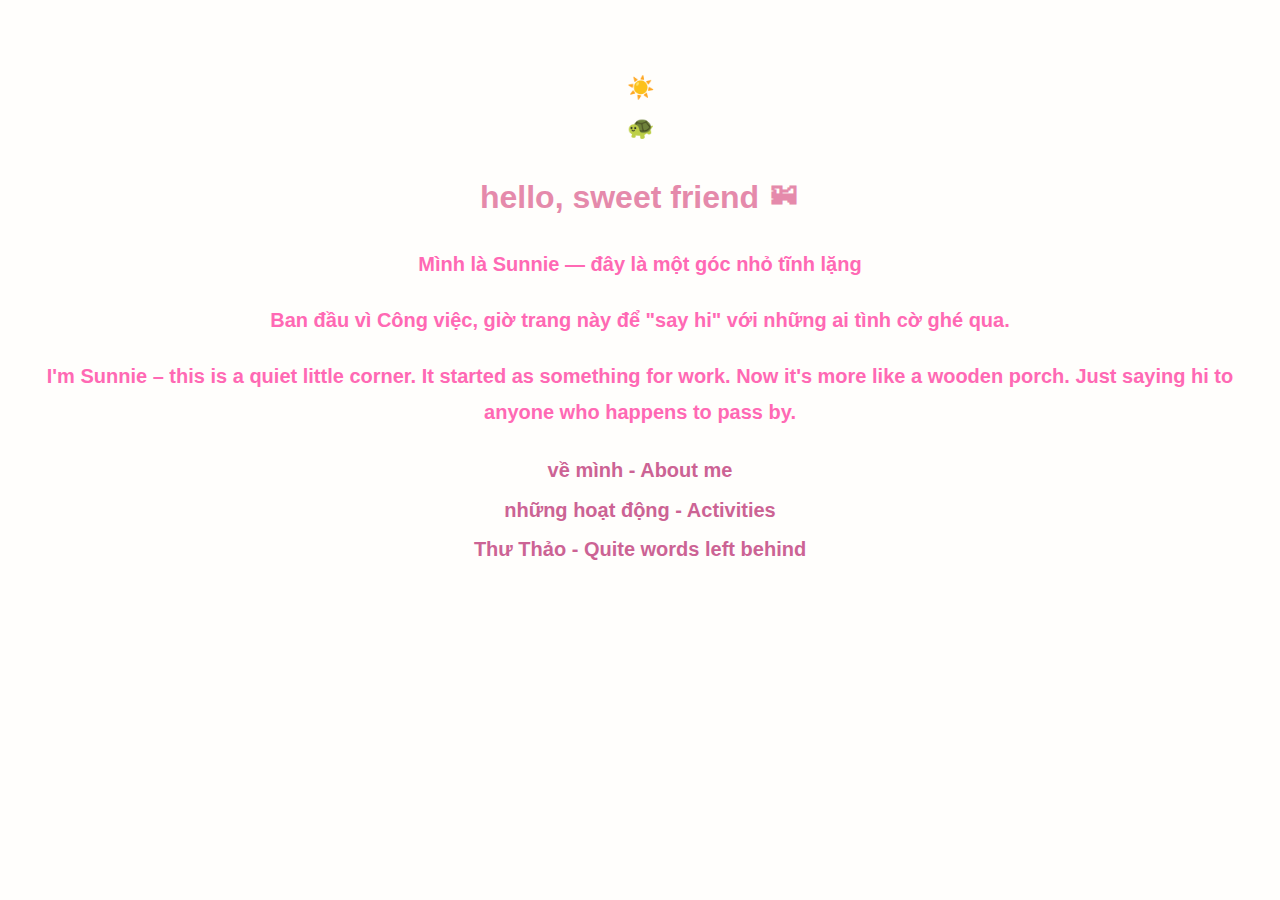
<file: index.html>
<!DOCTYPE html>
<html lang="vi">
<head>
  <meta charset="UTF-8">
  <meta name="viewport" content="width=device-width, initial-scale=1.0">
  <title>Sunnie ☀️</title>
  <link rel="stylesheet" href="style.css">
</head>
<body>
  <div class="sun-container">
    <div class="sun">☀️</div>
    🐢
  </div>

  <h1>hello, sweet friend 🩁</h1>
  <p style="color: #ff69b4; font-weight: bold;">
    Mình là Sunnie — đây là một góc nhỏ tĩnh lặng
  </p>
<p style="color: #ff69b4; font-weight: bold;">
    Ban đầu vì Công việc, giờ trang này để "say hi" với những ai tình cờ ghé qua.
  </p>
 <p style="color: #ff69b4; font-weight: bold;">
    I'm Sunnie – this is a quiet little corner. It started as something for work. Now it's more like a wooden porch. Just saying hi to anyone who happens to pass by.
  </p>
  <nav>
    <a href="about.html">về mình - About me</a><br>
    <a href="projects.html">những hoạt động - Activities</a><br>
    <a href="blog.html">Thư Thảo - Quite words left behind</a>
  </nav>
</body>
</html>
</file>
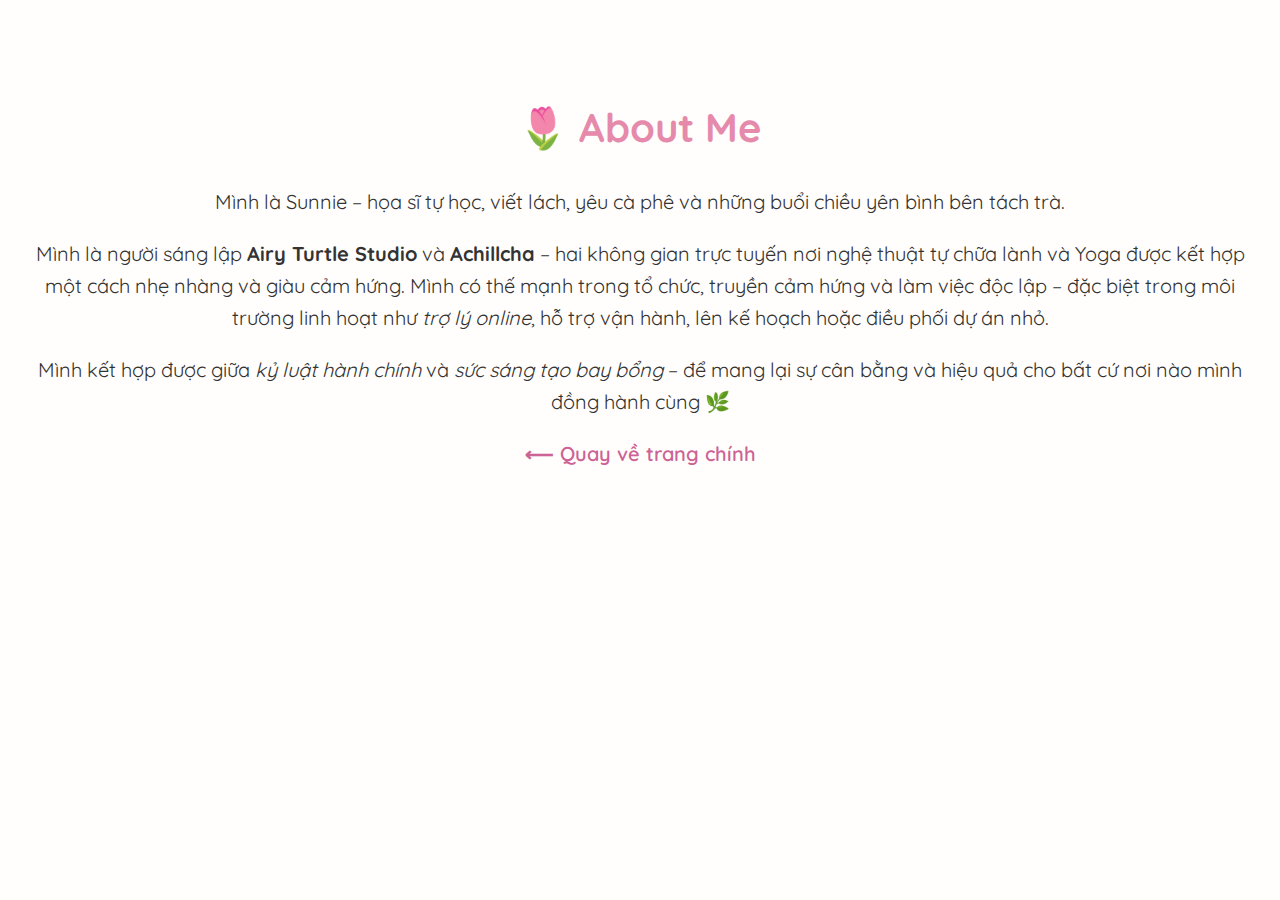
<file: about.html>
<!DOCTYPE html>
<html lang="vi">
<head>
  <meta charset="UTF-8" />
  <title>About Me</title>
  <link href="https://fonts.googleapis.com/css2?family=Quicksand:wght@400;600&display=swap" rel="stylesheet">
  <style>
    body {
      font-family: 'Quicksand', sans-serif;
      font-size: 20px;
      line-height: 1.6;
      color: #333;
      background-color: #fffefc;
      text-align: center;
      padding: 60px 20px;
    }
    h1 {
      color: #e58aab;
    }
    a {
      color: #cc6394;
      text-decoration: none;
      font-weight: 600;
    }
  </style>
</head>
<body>
  <h1>🌷 About Me</h1>
  <p>Mình là Sunnie – họa sĩ tự học, viết lách, yêu cà phê và những buổi chiều yên bình bên tách trà.</p>
  <p>
  Mình là người sáng lập <strong>Airy Turtle Studio</strong> và <strong>Achillcha</strong> – hai không gian trực tuyến nơi nghệ thuật tự chữa lành và Yoga được kết hợp một cách nhẹ nhàng và giàu cảm hứng. Mình có thế mạnh trong tổ chức, truyền cảm hứng và làm việc độc lập – đặc biệt trong môi trường linh hoạt như <em>trợ lý online</em>, hỗ trợ vận hành, lên kế hoạch hoặc điều phối dự án nhỏ.
</p>
<p>
  Mình kết hợp được giữa <em>kỷ luật hành chính</em> và <em>sức sáng tạo bay bổng</em> – để mang lại sự cân bằng và hiệu quả cho bất cứ nơi nào mình đồng hành cùng 🌿
</p>
  <a href="index.html">⟵ Quay về trang chính</a>
</body>
</html>
</file>
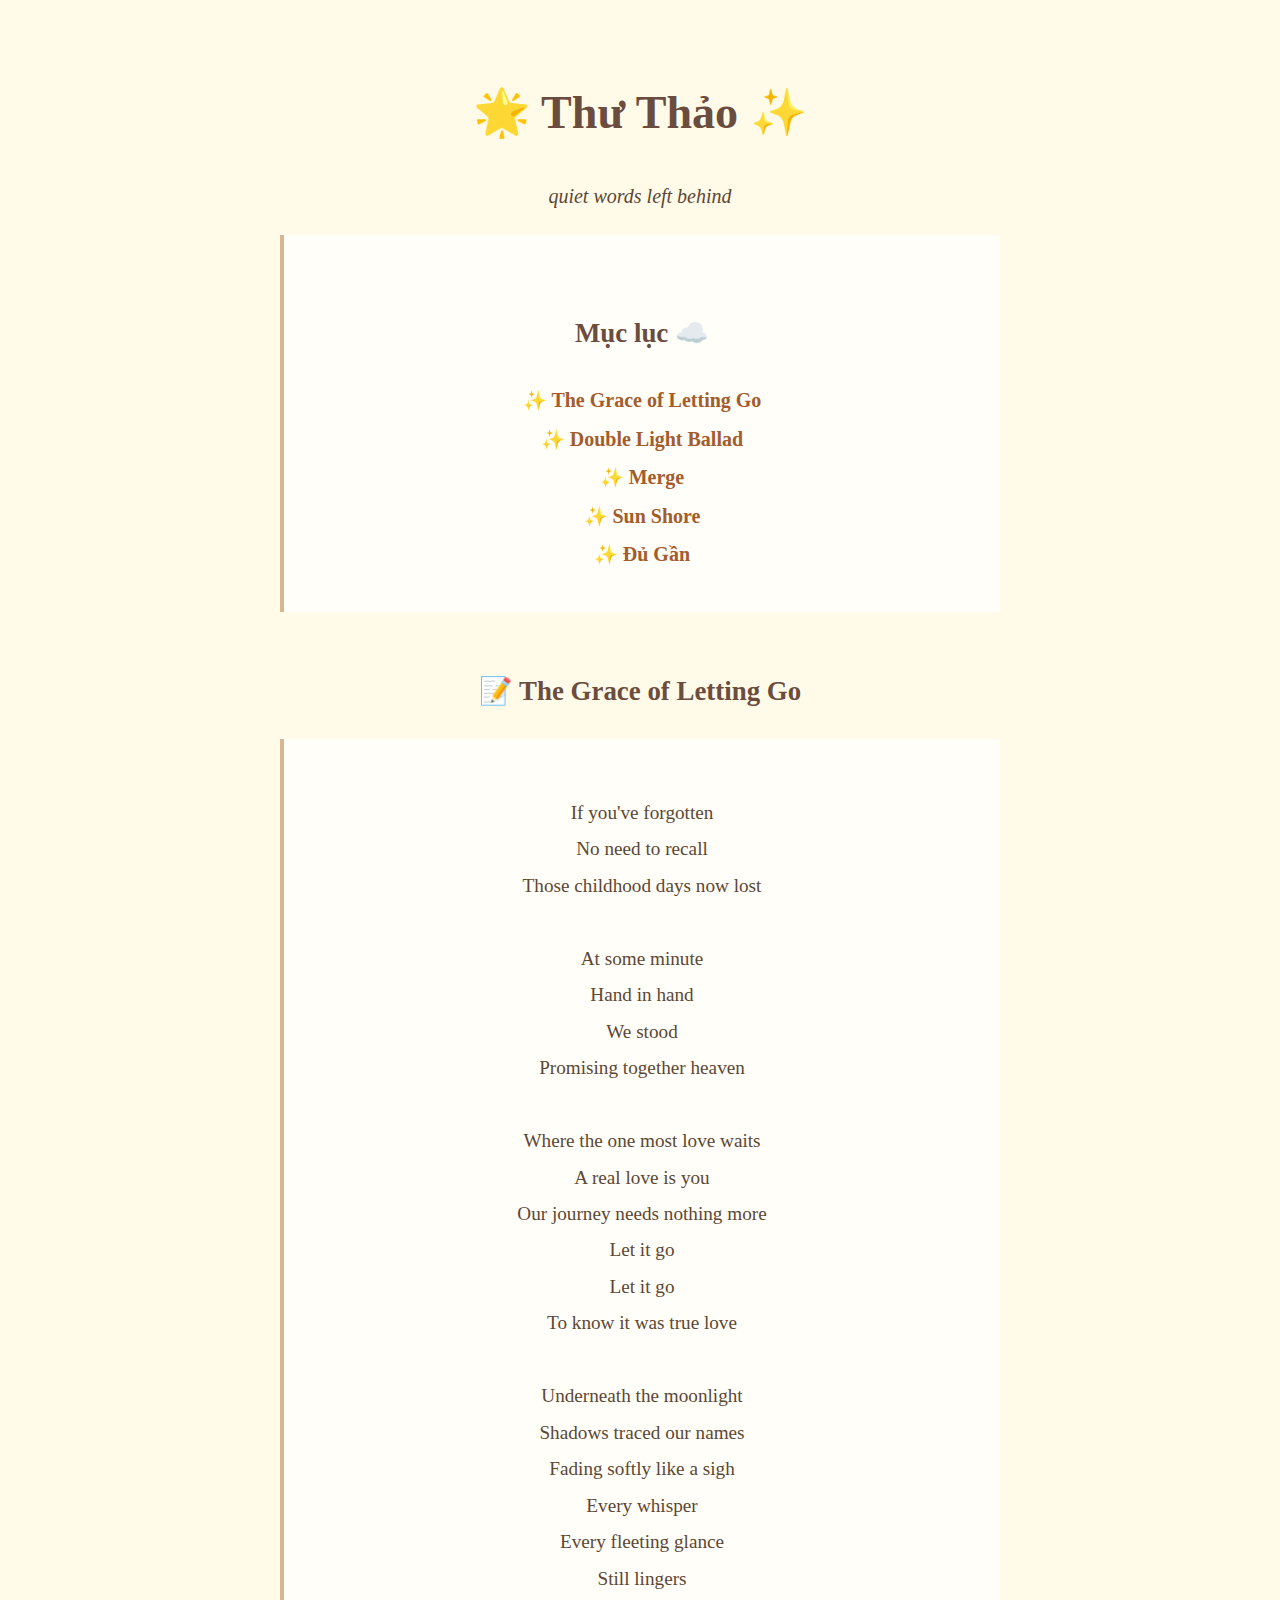
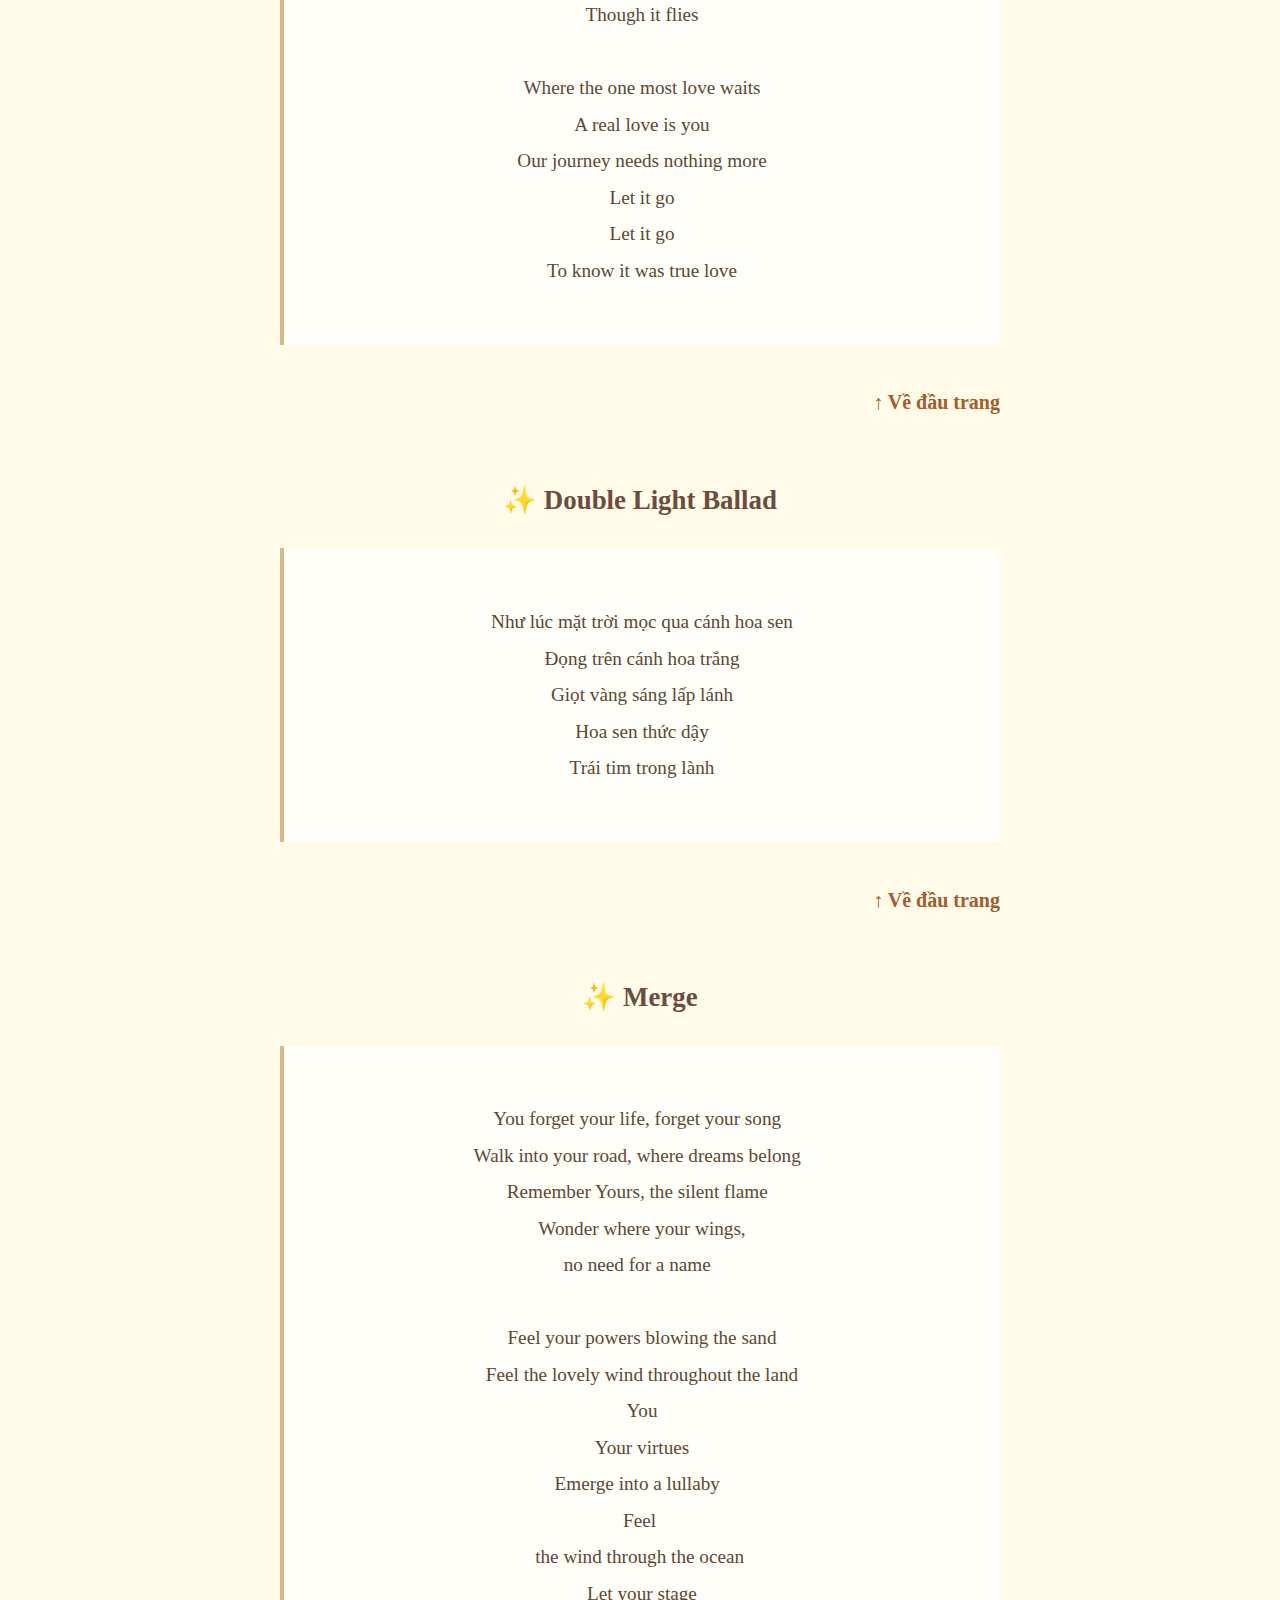
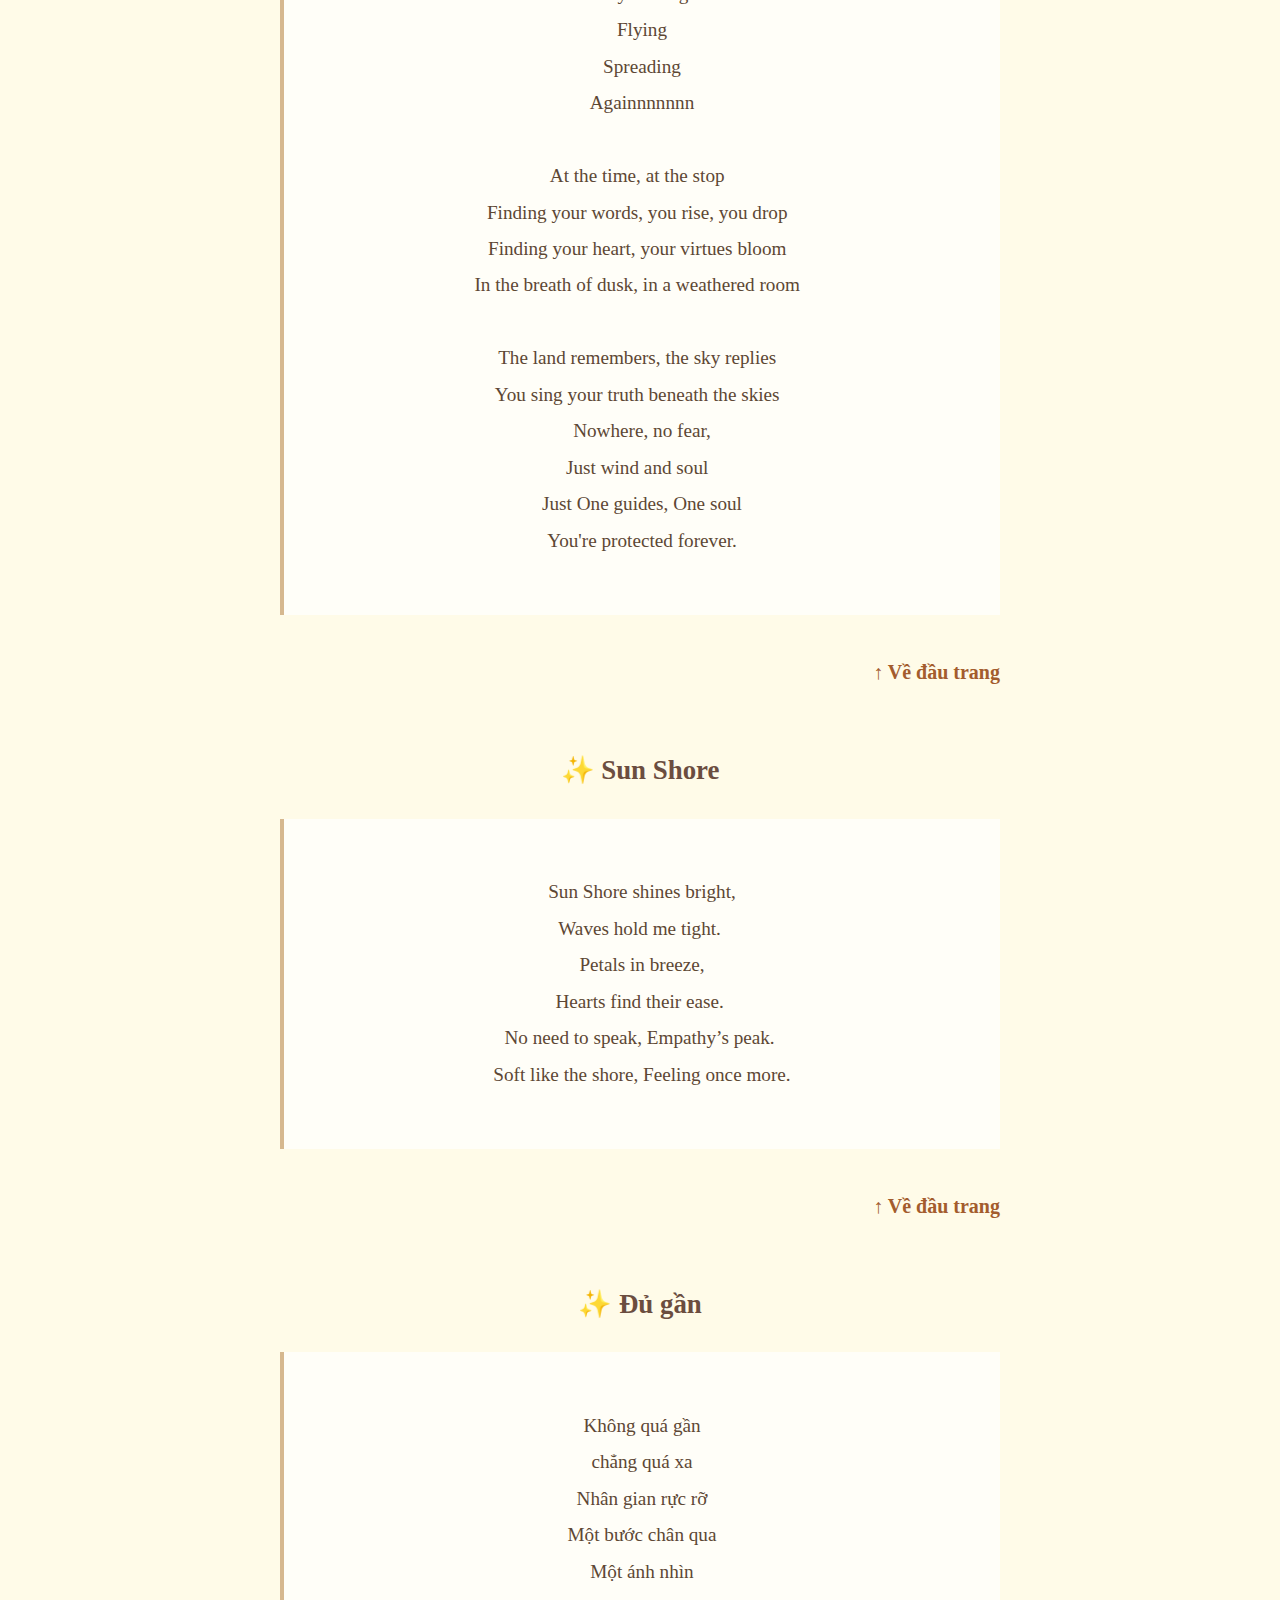
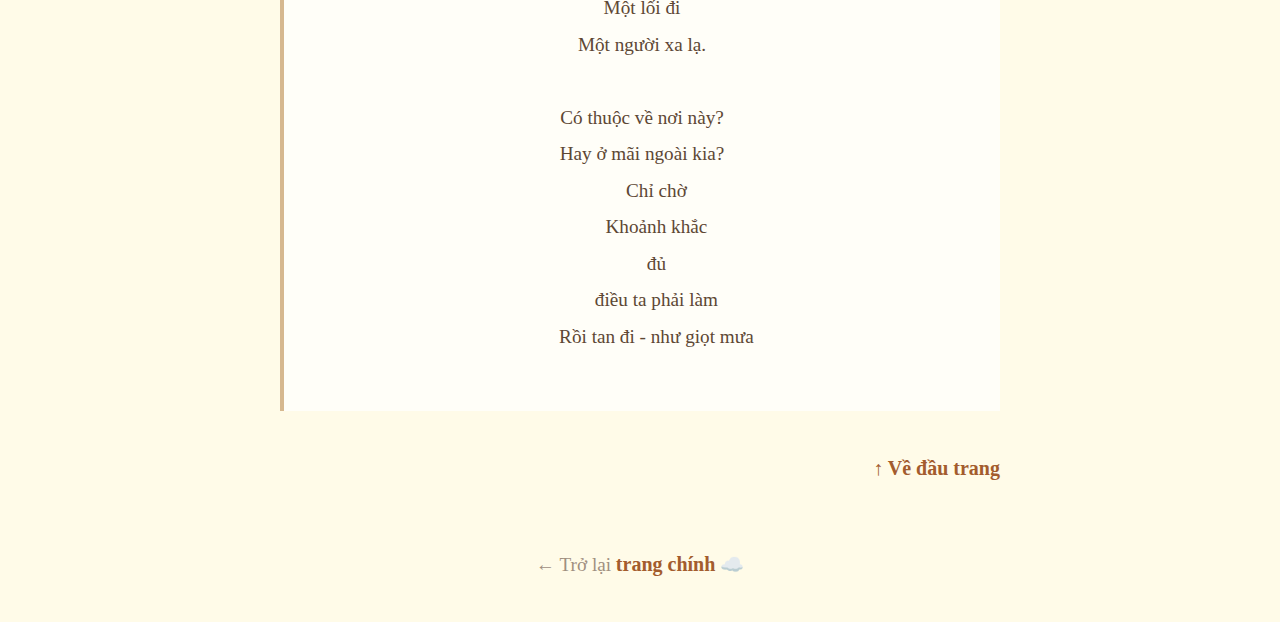
<file: blog.html>
<!DOCTYPE html>
<html lang="vi">
<head>
  <meta charset="UTF-8" />
  <meta name="viewport" content="width=device-width, initial-scale=1.0" />
  <title>Thư Thảo ✨</title>
  <link rel="stylesheet" href="style.css" />
  <style>
    body {
      font-family: 'Segoe UI', serif;
      background: #fffbe8;
      max-width: 720px;
      margin: auto;
      padding: 2em;
      line-height: 1.9;
      font-size: 1.2em;
      color: #5d4734;
    }
    h1 {
      font-size: 2.4em;
      color: #6b4d3f;
      text-align: center;
    }
    h2 {
      font-size: 1.4em;
      margin-top: 2em;
      color: #6b4d3f;
    }
    a {
      color: #a35c2d;
      text-decoration: none;
    }
    .toc {
      background: #fffef8;
      padding: 1em;
      border-left: 4px solid #d6b88f;
      margin-bottom: 2em;
    }
    .toc ul {
      list-style: none;
      padding-left: 0;
    }
    .toc li::before {
      content: "✨ ";
      color: #d58a54;
    }
    .entry {
      background: #fffef8;
      padding: 1em;
      border-left: 4px solid #d6b88f;
      margin-bottom: 2em;
      white-space: pre-wrap;
    }
    .edit-link {
      font-size: 0.85em;
      display: block;
      margin-top: 0.5em;
      color: #a2a2a2;
    }
    .footer {
      margin-top: 3em;
      font-size: 1em;
      text-align: center;
      color: #9f8f7f;
    }
  </style>
</head>
<body>
  <h1>🌟 Thư Thảo ✨</h1>
  <p style="text-align:center; font-style: italic;">
    quiet words left behind
  </p>

  <div class="toc">
    <h2>Mục lục ☁️</h2>
    <ul>
      <li><a href="#The-Grace-of-Letting-Go">The Grace of Letting Go</a></li>
      <li><a href="#Double-Light-Ballad">Double Light Ballad</a></li>
      <li><a href="#Merge">Merge</a></li>
      <li><a href="#Sun-Shore">Sun Shore</a></li>
      <li><a href="#Đủ-gần">Đủ Gần</a></li>
    </ul>
  </div>

  <section id="The-Grace-of-Letting-Go">
    <h2>📝 The Grace of Letting Go</h2>
    <div class="entry">
If you've forgotten
No need to recall
Those childhood days now lost

At some minute
Hand in hand
We stood
Promising together heaven

Where the one most love waits
A real love is you
Our journey needs nothing more
Let it go
Let it go
To know it was true love

Underneath the moonlight
Shadows traced our names
Fading softly like a sigh
Every whisper
Every fleeting glance
Still lingers
Though it flies

Where the one most love waits
A real love is you
Our journey needs nothing more
Let it go
Let it go
To know it was true love
    </div>
  </section>
<p style="text-align:right;">
  <a href="#">↑ Về đầu trang</a>
</p>

  <section id="Double-Light-Ballad">
    <h2>✨ Double Light Ballad</h2>
    <div class="entry">
Như lúc mặt trời mọc qua cánh hoa sen
Đọng trên cánh hoa trắng
Giọt vàng sáng lấp lánh
Hoa sen thức dậy
Trái tim trong lành
    </div>
  </section>
<p style="text-align:right;">
  <a href="#">↑ Về đầu trang</a>
</p>

  <section id="Merge">
    <h2>✨ Merge</h2>
    <div class="entry">
You forget your life, forget your song  
Walk into your road, where dreams belong  
Remember Yours, the silent flame  
Wonder where your wings,
no need for a name  

Feel your powers blowing the sand
Feel the lovely wind throughout the land
You
Your virtues
Emerge into a lullaby  
Feel 
the wind through the ocean 
Let your stage
Flying
Spreading
Againnnnnnn

At the time, at the stop  
Finding your words, you rise, you drop  
Finding your heart, your virtues bloom  
In the breath of dusk, in a weathered room  

The land remembers, the sky replies  
You sing your truth beneath the skies  
Nowhere, no fear,
Just wind and soul  
Just One guides, One soul
You're protected forever.
    </div>
  </section>
<p style="text-align:right;">
  <a href="#">↑ Về đầu trang</a>
</p>

   <section id="Sun-Shore">
    <h2>✨ Sun Shore</h2>
    <div class="entry">
Sun Shore shines bright,
Waves hold me tight. 
Petals in breeze,
Hearts find their ease. 
No need to speak, Empathy’s peak. 
Soft like the shore, Feeling once more.
    </div>
  </section>
<p style="text-align:right;">
  <a href="#">↑ Về đầu trang</a>
</p>
<section id="Đủ-gần">
    <h2>✨ Đủ gần</h2>
    <div class="entry">
Không quá gần
chẳng quá xa
Nhân gian rực rỡ
Một bước chân qua
Một ánh nhìn
Một lối đi
Một người xa lạ.

Có thuộc về nơi này?
Hay ở mãi ngoài kia?
      Chỉ chờ
      Khoảnh khắc
      đủ
      điều ta phải làm
      Rồi tan đi - như giọt mưa
    </div>
  </section>
<p style="text-align:right;">
  <a href="#">↑ Về đầu trang</a>
</p>
  
  <div class="footer">
    ← Trở lại <a href="index.html">trang chính</a> ☁️
  </div>
</body>
</html>
</file>
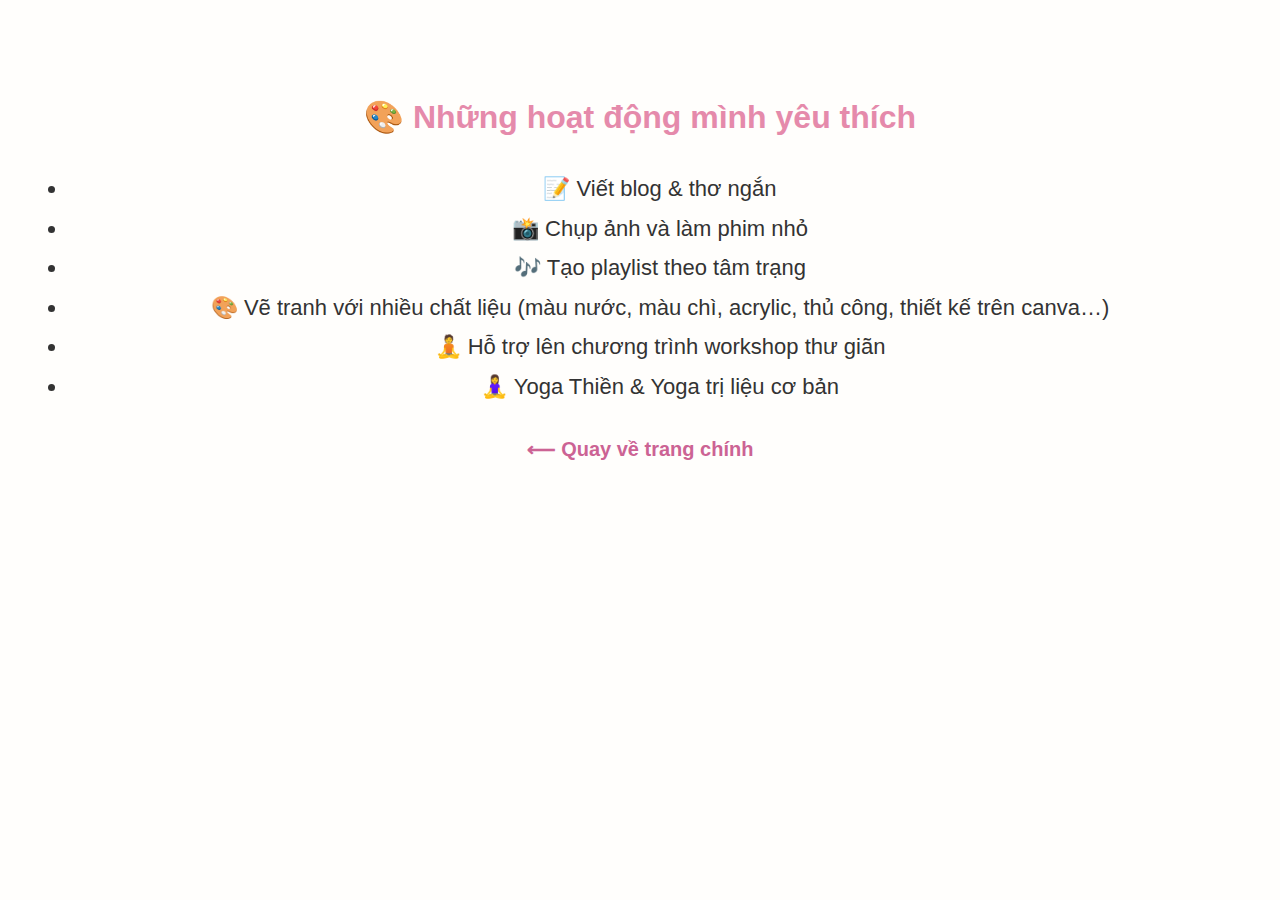
<file: projects.html>
<!DOCTYPE html>
<html lang="vi">
<head>
  <meta charset="UTF-8">
  <meta name="viewport" content="width=device-width, initial-scale=1.0">
  <title>Sunnie ☀️</title>
  <link rel="stylesheet" href="style.css">
</head>
<body>
  <h1>🎨 Những hoạt động mình yêu thích</h1>
 <ul>
  <li>📝 Viết blog & thơ ngắn</li>
  <li>📸 Chụp ảnh và làm phim nhỏ</li>
  <li>🎶 Tạo playlist theo tâm trạng</li>
  <li>🎨 Vẽ tranh với nhiều chất liệu (màu nước, màu chì, acrylic, thủ công, thiết kế trên canva…)</li>
  <li>🧘 Hỗ trợ lên chương trình workshop thư giãn</li>
  <li>🧘‍♀️ Yoga Thiền & Yoga trị liệu cơ bản</li>
</ul>
  <a href="index.html">⟵ Quay về trang chính</a>
</body>
</html>
</file>
<file: style.css>
/* style.css — cho giao diện to, rõ và dễ thương */
body {
  font-family: 'Quicksand', sans-serif;
  font-size: 22px;         /* tăng font chữ toàn trang */
  line-height: 1.8;        /* giãn dòng cho thoáng */
  color: #333;
  background-color: #fffefc;
  text-align: center;
  padding: 60px 20px;
}

h1 {
  font-size: 32px;
  color: #e58aab;
  margin-bottom: 1rem;
}

h2, h3 {
  font-size: 26px;
  margin-top: 2rem;
}

p, a, em, strong {
  font-size: 20px;
}

a {
  color: #cc6394;
  text-decoration: none;
  font-weight: 600;
}

@media (max-width: 600px) {
  body {
    font-size: 20px;
    padding: 40px 15px;
  }

  h1 {
    font-size: 28px;
  }

  p, a, em {
    font-size: 18px;
  }
}
</file>
